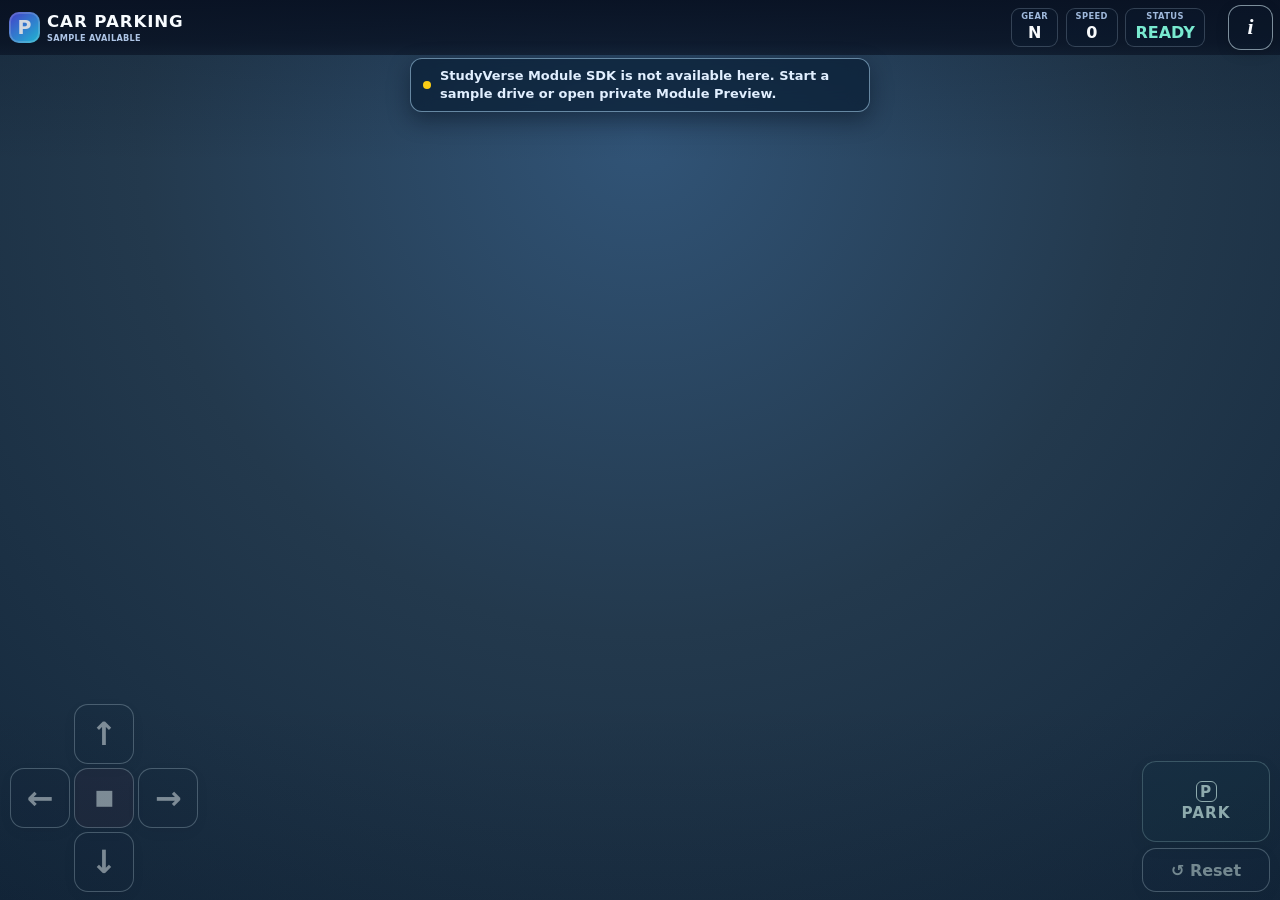
<file: studyverse-games/4c84c21e-b797-4754-8d49-5134538dd468/source/index.html>
<!doctype html>
<html lang="en">
<head>
  <meta charset="utf-8">
  <meta name="viewport" content="width=device-width, initial-scale=1">
  <title>Car Parking</title>
  <link rel="stylesheet" href="./styles.css">
  <link rel="stylesheet" href="./focus-layout.css">
</head>
<body>
  <main class="game-shell" aria-labelledby="game-title">
    <div class="lot-viewport" id="lot-viewport" tabindex="0" aria-label="Driving game. Arrow keys steer and move the car. Use the information button to read the question and answer choices.">
      <div class="lot" id="lot">
        <div class="lot-title" aria-hidden="true"><span>ANSWER PARKING</span><span>DRIVE · ALIGN · PARK</span></div>
        <div class="bays" id="bays" role="group" aria-label="Numbered answer parking bays"></div>
        <div class="lot-divider" aria-hidden="true"></div>
        <div class="lane-markings" aria-hidden="true"><span>DRIVING LANE</span></div>
        <div class="lane-markings lane-markings--2" aria-hidden="true"></div>
        <div class="lane-markings lane-markings--3" aria-hidden="true"></div>
        <div class="lane-markings lane-markings--4" aria-hidden="true"></div>
        <div class="lane-markings lane-markings--5" aria-hidden="true"></div>
        <div class="start-marker" aria-hidden="true">START</div>
        <div class="traffic-layer" id="traffic" aria-hidden="true"></div>
        <div class="car" id="car" role="img" aria-label="Your moving car">
          <span class="car-wheel wheel-tl"></span><span class="car-wheel wheel-tr"></span>
          <span class="car-wheel wheel-bl"></span><span class="car-wheel wheel-br"></span>
          <span class="car-body"><span class="car-hood"></span><span class="car-windshield"></span><span class="car-roof">★</span><span class="car-rear"></span></span>
        </div>
      </div>
    </div>

    <header class="hud" aria-label="Game controls and information">
      <div class="game-mark"><span class="mark" aria-hidden="true">P</span><div><h1 id="game-title">CAR PARKING</h1><span id="mode-tag" class="mode-tag">PRIVATE PREVIEW</span></div></div>
      <div class="hud-instruments" aria-label="Driving dashboard">
        <div class="instrument"><span>GEAR</span><strong id="gear">N</strong></div>
        <div class="instrument"><span>SPEED</span><strong id="speed">0</strong></div>
        <div class="instrument"><span>STATUS</span><strong id="driving-state">READY</strong></div>
      </div>
      <div class="hud-actions" role="group" aria-label="Game menu">
        <button id="info" class="info-button" type="button" aria-label="View full question and answer choices" aria-haspopup="dialog" aria-controls="question-modal" title="Question and choices">i</button>
        <button id="exit" class="exit-button is-hidden" type="button" aria-label="Exit game to Study Standard">×</button>
      </div>
    </header>

    <div class="guide" id="parking-guide" role="status" aria-live="polite">Driving guidance is available in the information menu.</div>

    <div class="game-controls" role="group" aria-label="Driving and parking controls">
      <div class="touch-pad" role="group" aria-label="Hold the direction arrows or brake to drive the car">
        <button type="button" class="direction up" id="drive-forward" aria-label="Hold to accelerate forward" disabled>↑</button>
        <button type="button" class="direction left" id="drive-left" aria-label="Hold to steer left" disabled>←</button>
        <button type="button" class="direction brake" id="drive-brake" aria-label="Hold to brake" disabled>■</button>
        <button type="button" class="direction right" id="drive-right" aria-label="Hold to steer right" disabled>→</button>
        <button type="button" class="direction down" id="drive-reverse" aria-label="Hold to reverse" disabled>↓</button>
      </div>
      <div class="parking-actions">
        <button id="park" class="park-button" type="button" disabled><span class="park-symbol" aria-hidden="true">P</span><span>PARK</span></button>
        <button id="reset-car" class="reset-button" type="button" aria-label="Reset car to starting position" disabled>↺<span class="action-label"> Reset</span></button>
      </div>
    </div>

    <div class="status-toast is-quiet" id="status-panel"><span class="status-light" aria-hidden="true"></span><p id="status" role="status" aria-live="polite">Connecting to StudyVerse…</p></div>

    <div id="question-modal" class="modal-backdrop is-hidden">
      <section id="question-dialog-panel" class="question-dialog" role="dialog" aria-modal="true" aria-labelledby="modal-title" aria-describedby="modal-description" tabindex="-1">
        <header class="modal-header"><div><p class="modal-eyebrow">STUDYVERSE · MULTIPLE CHOICE</p><h2 id="modal-title">Question &amp; choices</h2></div><button id="close-info" class="close-info" type="button" aria-label="Close question and return to driving">×</button></header>
        <div class="modal-scroll">
          <p class="modal-label">FULL QUESTION</p>
          <p id="modal-question" class="modal-question">Loading question…</p>
          <p class="modal-label">PARKING BAYS · ANSWER CHOICES</p>
          <ul id="modal-options" class="option-list" aria-label="Complete answer choices, numbered by parking bay"></ul>
          <p id="modal-description" class="modal-note">The number next to each choice matches a numbered bay in the driving game. Choosing a bay is not an answer submission: you must park inside it. Correct choices are never revealed here.</p>
          <div class="how-to"><h3>How to drive</h3><p>Keyboard: <strong>↑</strong> accelerate, <strong>↓</strong> reverse, <strong>← / →</strong> steer, <strong>Space</strong> brake, <strong>P</strong> park and <strong>R</strong> reset. Touchscreen: hold the matching on-screen arrows. Tap a numbered bay for optional assisted driving, then park yourself.</p></div>
          <div class="modal-session-actions" aria-label="Sample driving options">
            <button id="demo" class="session-button is-hidden" type="button">Try a sample drive</button>
            <button id="again" class="session-button is-hidden" type="button">Play sample again</button>
          </div>
        </div>
        <button id="resume-drive" class="resume-button" type="button">Back to driving</button>
      </section>
    </div>
  </main>
  <script type="module" src="./main.js"></script>
</body>
</html>
</file>
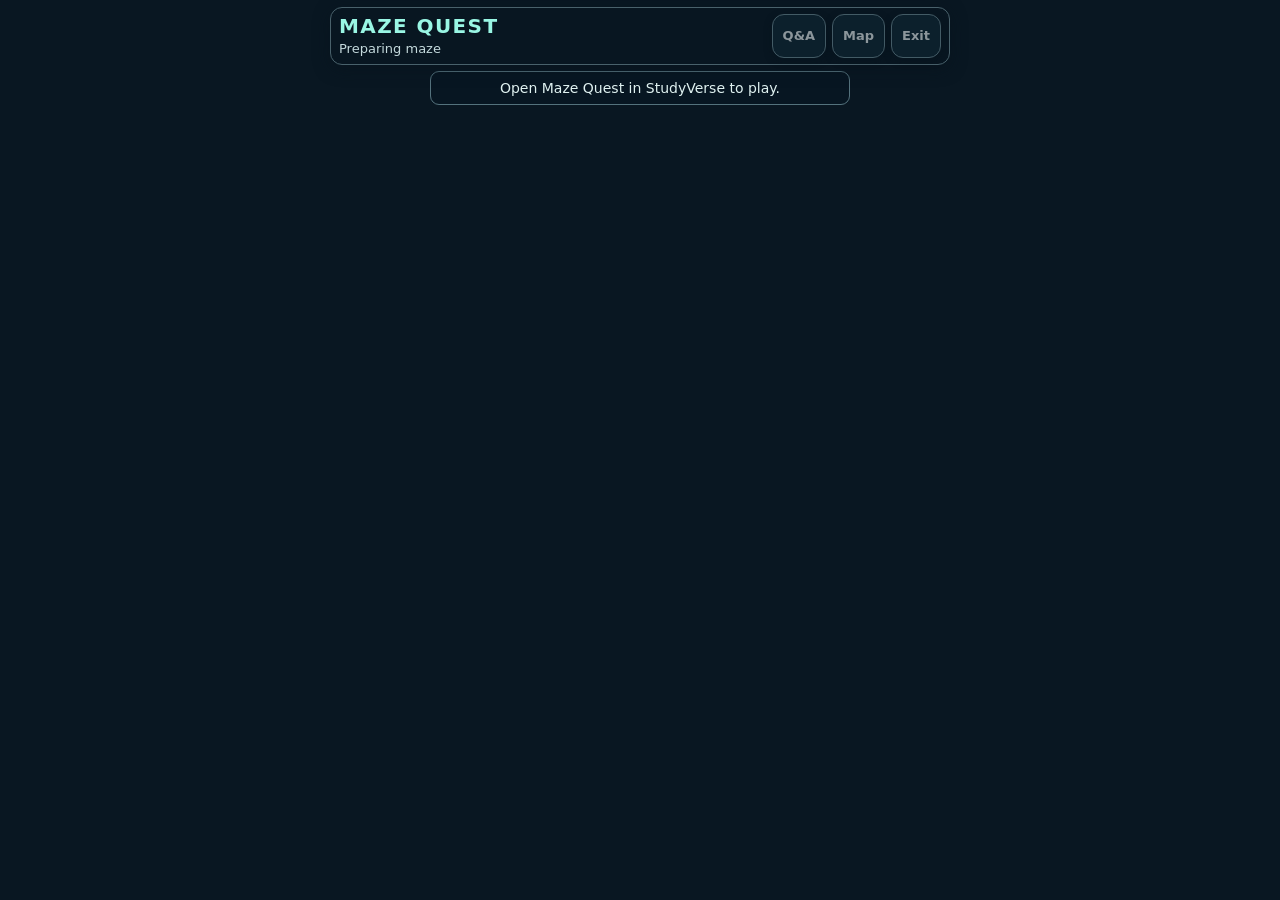
<file: studyverse-games/67bf24f0-98fc-4248-ae23-a566e8b7ee1b/source/index.html>
<!doctype html>
<html lang="en">
<head>
 <meta charset="utf-8">
 <meta name="viewport" content="width=device-width, initial-scale=1, viewport-fit=cover">
 <title>Maze Quest</title>
 <link rel="stylesheet" href="./styles.css">
</head>
<body>
<main class="game" id="game-screen" aria-label="Maze Quest">
 <div id="viewport-probe" class="probe" aria-hidden="true"></div>
 <section class="field" id="maze-field" aria-label="Maze playfield">
  <div class="board" id="board" aria-label="Maze board">
   <div id="hero" class="hero" aria-hidden="true">
    <span class="hero-head">&#183;&#183;</span>
    <span class="hero-body">&#9670;</span>
    <span class="hero-feet"></span>
   </div>
  </div>
  <div class="projectile-layer" aria-hidden="true">
   <div id="flying-arrow" class="flying-arrow" hidden>
    <span class="arrow-shaft"></span>
    <span class="arrow-head"></span>
    <span class="arrow-feathers"></span>
   </div>
  </div>
 </section>
 <header class="hud">
  <div class="brand"><h1>MAZE QUEST</h1><small id="progress">Preparing maze</small></div>
  <div class="menu">
   <button id="info" class="glass" type="button" aria-label="Read question and answers" disabled>Q&amp;A</button>
   <button id="map" class="glass" type="button" disabled>Map</button>
   <button id="exit" class="glass" type="button" aria-label="Exit to Study Standard" disabled>Exit</button>
  </div>
 </header>
 <p class="status" id="status" role="status" aria-live="polite">Connecting to StudyVerse...</p>
 <section id="play-area" class="play-area" hidden>
  <div class="dpad" aria-label="Directional movement controls">
   <div class="control-row"><button id="up" class="direction" type="button" aria-label="Move up">&#8593;</button></div>
   <div class="control-row">
    <button id="left" class="direction" type="button" aria-label="Move left">&#8592;</button>
    <button id="down" class="direction" type="button" aria-label="Move down">&#8595;</button>
    <button id="right" class="direction" type="button" aria-label="Move right">&#8594;</button>
   </div>
  </div>
  <div class="gate-actions" aria-label="Gate actions">
   <button id="confirm" class="enter" type="button" disabled>Enter gate</button>
   <button id="reset" class="glass" type="button" aria-label="Return to start">Reset</button>
  </div>
 </section>
 <section id="question-modal" class="modal" role="dialog" aria-modal="true" aria-label="Question and answer gates" hidden>
  <div class="modal-head"><h2>Question &amp; gates</h2><button id="close-question" class="glass" type="button" aria-label="Return to maze">Close</button></div>
  <p class="question" id="question"></p>
  <p id="page-info"></p>
  <div id="options" class="choices" aria-label="Track a gate without submitting"></div>
  <div class="page-controls">
   <button id="previous" class="glass" type="button">Previous gates</button>
   <button id="next" class="glass" type="button">Next gates</button>
  </div>
  <p class="help">Choose an answer to track its gate. Follow the compass and step count, or explore freely. Light stone walls block movement; dark floor tiles are walkable. A flying arrow enters from a random screen edge every two seconds, moving above the maze. Dodge it using the movement controls. Contact returns you to START with zero moves. START and answer gates are safe. Arrows pause in Q&A and Map. Open Map to see discovered corridors. Reach your chosen gate and tap Enter gate to confirm. StudyVerse handles checking and the next item.</p>
  <button id="resume" class="enter" type="button">Explore maze</button>
 </section>
 <section id="map-modal" class="modal" role="dialog" aria-modal="true" aria-label="Explored maze map" hidden>
  <div class="modal-head"><h2>Explored maze</h2><button id="close-map" class="glass" type="button" aria-label="Return to maze">Close</button></div>
  <p class="help">P = you | S = start | numbers = gates | # = wall | . = floor | ? = unexplored</p>
  <pre id="map-view" class="map-view" aria-label="Explored maze grid"></pre>
  <button id="new-maze" class="glass" type="button">Generate new maze</button>
  <button id="map-resume" class="enter" type="button">Back to maze</button>
 </section>
</main>
<script type="module" src="./main.js"></script>
</body>
</html>
</file>
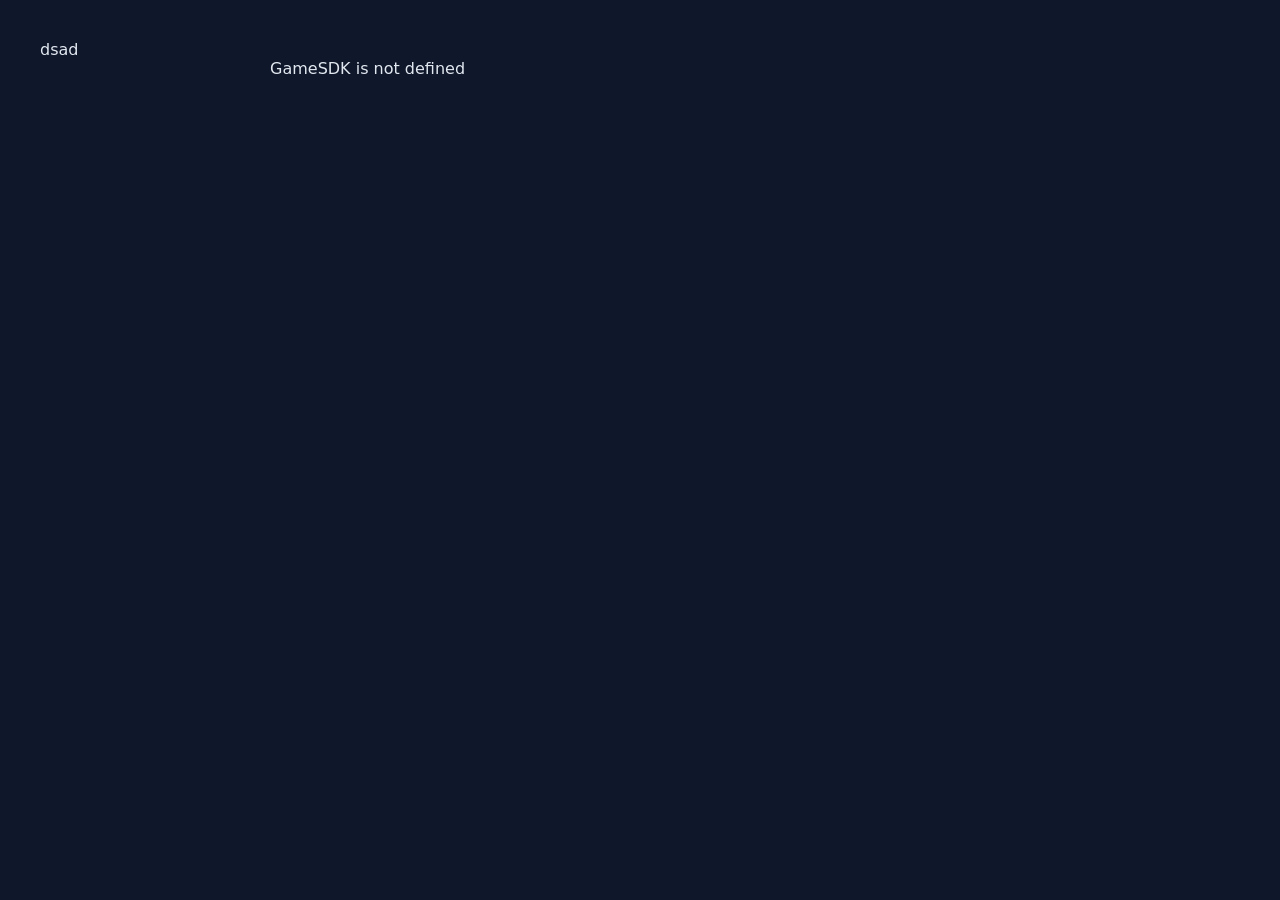
<file: studyverse-games/7e9aa17e-7dab-4a40-ae6a-8c758b960d07/source/index.html>
<!doctype html>dsad
<html lang="en"><head><link rel="stylesheet" href="./styles.css"></head><body><main id="game-screen" aria-label="Local Game preview"></main><script type="module" src="./main.js"></script></body></html>
</file>
<file: studyverse-games/4c84c21e-b797-4754-8d49-5134538dd468/source/styles.css>
:root{font-family:Inter,ui-sans-serif,system-ui,-apple-system,"Segoe UI",sans-serif;color:#f4f9ff;background:#081121;font-synthesis:none;color-scheme:dark;--safe-bottom:env(safe-area-inset-bottom,0px);--safe-top:env(safe-area-inset-top,0px)}
*{box-sizing:border-box}html,body{height:100%;width:100%;margin:0}body{overflow:hidden;background:#081121}button{font:inherit;cursor:pointer}button:disabled{opacity:.45;cursor:not-allowed}button:focus-visible,.lot-viewport:focus-visible{outline:3px solid #facc15;outline-offset:3px}[hidden],.is-hidden{display:none!important}
.game-shell{position:relative;isolation:isolate;width:100%;height:100vh;height:100dvh;overflow:hidden;background:radial-gradient(ellipse at 50% 38%,#1f4960 0%,#13283b 64%,#081221 100%)}
.game-shell:after{content:"";position:absolute;inset:0;pointer-events:none;z-index:3;background:linear-gradient(#071023b8 0%,transparent 16%,transparent 60%,#071021a6 100%)}
.lot-viewport{position:absolute;inset:clamp(62px,8vh,78px) 0 clamp(174px,24vh,214px);overflow:hidden;touch-action:pan-y;z-index:1;background:radial-gradient(circle at 50% 15%,#315477 0,#23394d 50%,#14283c 100%)}
.lot{position:absolute;top:0;left:0;isolation:isolate;transform-origin:0 0;background:repeating-linear-gradient(90deg,#2d4156 0,#2d4156 72px,#2a3e52 72px,#2a3e52 145px);overflow:hidden;will-change:transform}
.lot:before,.lot:after{content:"";position:absolute;left:0;right:0;z-index:1;height:12px;pointer-events:none;background:repeating-linear-gradient(90deg,#f4bb57 0 42px,#172b44 42px 84px)}.lot:before{top:0}.lot:after{bottom:0}
.lot-title{position:absolute;left:55px;right:55px;top:26px;display:flex;justify-content:space-between;align-items:center;color:#ffebbd;font-size:12px;font-weight:900;letter-spacing:.14em}
.bays{position:absolute;left:55px;right:55px;top:70px;height:199px;display:flex;z-index:3}
.bay{position:relative;height:199px;min-width:0;flex:1 1 0%;display:flex;flex-direction:column;align-items:center;gap:34px;background:#112c42ed;border:3px solid #ffefb6;border-top-width:5px;border-bottom:0;border-radius:0;color:#f7fcff;overflow:hidden}
.bay:not(:first-child){border-left:0}.bay:not(:disabled):hover{background:#1b4561}.bay:focus-visible{z-index:3;outline-offset:-7px}.bay.is-near{background:#1b5664}.bay.is-ready{background:#0d6558;box-shadow:inset 0 0 0 6px #40f3c4}
.bay-letter{display:grid;place-items:center;min-width:56px;height:52px;margin-top:13px;padding:0 9px;background:linear-gradient(135deg,#556bea,#3d50a5);border:2px solid #c5d0ff;border-radius:15px;font-size:28px;line-height:1;font-weight:1000;box-shadow:0 6px 14px #081c3988}.bay.is-ready .bay-letter{background:#048769;border-color:#a7f3d0}.bay-marker{font-size:48px;color:#ffffff3f;font-weight:1000;line-height:1}.bay.is-ready .bay-marker{color:#baffd3}
.lot-divider{position:absolute;top:270px;left:0;right:0;height:10px;background:repeating-linear-gradient(90deg,#e6f5ff 0 54px,transparent 54px 88px)}.lane-markings{position:absolute;top:382px;width:100%;border-top:6px dashed #e0d99d;text-align:center;color:#e2dfae;font-weight:900;font-size:14px;letter-spacing:.4em}
.lane-markings--2{top:477px}.lane-markings--3{top:572px}.lane-markings--4{top:667px}.lane-markings--5{top:762px}.lane-markings span{position:relative;top:11px;text-shadow:0 3px 8px #0c223c}.start-marker{position:absolute;bottom:34px;left:50%;transform:translateX(-50%);width:106px;height:8px;background:repeating-linear-gradient(90deg,#fff 0 13px,#1c2840 13px 26px);color:#fff;font-size:12px;font-weight:900;text-align:center;line-height:45px}
.car{position:absolute;z-index:8;width:50px;height:82px;pointer-events:none;filter:drop-shadow(0 9px 7px #07101bd9)}.car-body{position:absolute;inset:0;border:3px solid #c9f7ff;border-radius:13px;background:linear-gradient(90deg,#1579cb 0%,#4bddf6 49%,#1473c6 100%);box-shadow:inset 0 0 0 2px #0b477d;display:flex;align-items:center;flex-direction:column}.car-hood{width:70%;height:15px;margin-top:5px;border-top:4px solid #fff2a0;border-radius:5px}.car-windshield{width:38px;height:18px;background:linear-gradient(45deg,#154472,#8ce4f1);border:2px solid #b5eeff;border-radius:5px}.car-roof{font-size:11px;font-weight:900;color:#fef9c3;margin:auto;border-radius:50%;background:#10599c;width:21px;height:21px;display:grid;place-items:center}.car-rear{width:36px;height:8px;border-radius:4px;background:#8fd0ee;margin-bottom:6px}.car-wheel{position:absolute;background:#0c1322;border:2px solid #020617;border-radius:5px;width:11px;height:21px;z-index:-1}.wheel-tl{top:12px;left:-7px}.wheel-tr{top:12px;right:-7px}.wheel-bl{bottom:12px;left:-7px}.wheel-br{bottom:12px;right:-7px}.car.is-parked .car-body{border-color:#86efac;box-shadow:0 0 0 4px #34d39944}
/* Three independent road-only moving cars use the original world camera.
   Their art and hitboxes are decorative: no new focus targets or touch overlays. */
.traffic-layer{position:absolute;inset:0;z-index:7;pointer-events:none}
.car,.traffic-car{top:var(--vehicle-y,auto)}
.traffic-car{position:absolute;width:50px;height:82px;pointer-events:none;filter:drop-shadow(0 7px 7px rgba(3,12,27,.65));will-change:transform,left,top}
.traffic-car-body{position:absolute;inset:0;border:3px solid var(--traffic-rim);border-radius:12px;background:linear-gradient(90deg,var(--traffic-dark),var(--traffic-light) 48%,var(--traffic-dark));box-shadow:inset 0 0 0 2px rgba(2,17,36,.24)}
.traffic-car-body:before{content:"";position:absolute;top:12px;left:5px;right:5px;height:15px;border:2px solid rgba(238,253,255,.7);border-radius:5px;background:linear-gradient(135deg,#285172,#92d1e6)}
.traffic-car-body:after{content:"";position:absolute;left:9px;right:9px;bottom:11px;height:23px;border:2px solid rgba(234,246,255,.5);border-radius:6px;background:rgba(12,35,64,.3)}
.traffic-car:before,.traffic-car:after{content:"";position:absolute;z-index:-1;left:-7px;right:-7px;height:17px;border-left:10px solid #0b1525;border-right:10px solid #0b1525;pointer-events:none}
.traffic-car:before{top:12px}.traffic-car:after{bottom:12px}
.traffic-car--1{--traffic-rim:#ffe7a5;--traffic-light:#ffd36c;--traffic-dark:#ba6217}
.traffic-car--2{--traffic-rim:#ffd2e8;--traffic-light:#f7a0cb;--traffic-dark:#a62f80}
.traffic-car--3{--traffic-rim:#b8fff0;--traffic-light:#68dfd1;--traffic-dark:#0c928a}
.traffic-car--4{--traffic-rim:#e4d9ff;--traffic-light:#b7a1ff;--traffic-dark:#5843a9}
.traffic-car--5{--traffic-rim:#ebffb3;--traffic-light:#d9f778;--traffic-dark:#779428}

.hud{position:absolute;z-index:10;left:0;right:0;top:0;display:flex;align-items:center;justify-content:space-between;gap:12px;min-height:calc(62px + var(--safe-top));padding:calc(11px + var(--safe-top)) clamp(12px,2.8vw,28px) 10px;background:linear-gradient(180deg,#081122f5,#0c183bd1);border-bottom:1px solid #ffffff1c}
.game-mark{display:flex;align-items:center;gap:10px;min-width:0}.mark{display:grid;place-items:center;flex:none;width:38px;height:38px;border-radius:11px;background:linear-gradient(140deg,#4f46e5,#22d3ee);box-shadow:0 0 0 2px #ffffff33 inset;font-size:23px;font-weight:1000}.game-mark h1{margin:0;color:#f8fcff;font-size:clamp(.82rem,1.8vw,1.18rem);letter-spacing:.1em;font-weight:1000;white-space:nowrap}.mode-tag{display:block;max-width:180px;overflow:hidden;text-overflow:ellipsis;font-size:.57rem;font-weight:750;letter-spacing:.12em;color:#aec5e6;white-space:nowrap;margin-top:2px}
.hud-instruments{display:flex;justify-content:center;align-items:center;gap:clamp(6px,2vw,18px);margin-left:auto}.instrument{display:flex;flex-direction:column;text-align:center;min-width:50px}.instrument>span{font-size:.6rem;letter-spacing:.14em;font-weight:800;color:#9fb9dc}.instrument strong{font-size:clamp(.8rem,1.4vw,1.1rem);font-weight:900;color:#f8fafc}.instrument:last-child strong{color:#79ead0}
.info-button{display:grid;place-items:center;flex:none;margin-left:12px;width:45px;height:45px;border-radius:50%;background:#e9f4ff14;border:1px solid #edf6ff81;color:#fff;font-size:1.4rem;font-weight:850;font-family:Georgia,serif;font-style:italic;backdrop-filter:blur(8px);-webkit-backdrop-filter:blur(8px);box-shadow:0 6px 24px #06101b44}.info-button:hover,.info-button:focus-visible{background:#effbff35;border-color:#fff}
.guide{position:absolute;z-index:8;left:50%;bottom:calc(190px + var(--safe-bottom));transform:translateX(-50%);max-width:min(680px,calc(100% - 22px));padding:9px 17px;border:1px solid #9fdfff61;border-radius:999px;background:#0a1932c9;color:#d7f5ff;font-size:clamp(.7rem,1.3vw,.84rem);font-weight:800;text-align:center;line-height:1.4;backdrop-filter:blur(6px);pointer-events:none}
.game-controls{position:absolute;z-index:12;left:0;right:0;bottom:calc(10px + var(--safe-bottom));display:flex;align-items:flex-end;justify-content:space-between;gap:12px;padding:0 clamp(11px,2.8vw,30px);pointer-events:none}.touch-pad{display:grid;grid-template-columns:repeat(3,var(--arrow-size));grid-template-rows:repeat(3,var(--arrow-size));grid-template-areas:". up ." "left brake right" ". down .";gap:5px;--arrow-size:clamp(43px,5.6vw,62px);pointer-events:auto}.direction{display:grid;place-items:center;width:var(--arrow-size);height:var(--arrow-size);padding:0;border-radius:15px;border:1px solid #e0ecff7a;background:#1e3557dc;color:#f7fbff;font-size:clamp(1.65rem,3vw,2rem);font-weight:800;line-height:1;touch-action:none;user-select:none;-webkit-user-select:none;-webkit-tap-highlight-color:transparent;backdrop-filter:blur(12px);box-shadow:0 7px 20px #06101a66}.direction.up{grid-area:up}.direction.left{grid-area:left}.direction.brake{grid-area:brake;background:#5e394bdd;font-size:1.3rem}.direction.right{grid-area:right}.direction.down{grid-area:down}.direction:not(:disabled):hover,.direction.is-held{background:#5669dedf;border-color:#f4fcff;transform:scale(.97)}
.parking-actions{display:flex;align-items:flex-end;flex-direction:column;gap:8px;pointer-events:auto}.park-button{width:clamp(98px,14vw,156px);min-height:clamp(62px,9vw,94px);display:flex;flex-direction:column;align-items:center;justify-content:center;gap:3px;border-radius:18px;border:2px solid #9efad8;background:linear-gradient(145deg,#10cc9f,#079976);color:#06362e;font-weight:1000;font-size:clamp(.83rem,1.5vw,1.1rem);letter-spacing:.07em;box-shadow:0 10px 30px #033e3399}.park-symbol{display:grid;place-items:center;border:2px solid currentColor;width:24px;height:24px;border-radius:6px}.park-button:disabled{background:#203e4c;color:#b1cbd2;border-color:#688591}.park-button:not(:disabled):hover{filter:brightness(1.12)}.reset-button{width:clamp(98px,14vw,156px);min-height:40px;padding:8px 12px;border:1px solid #d0e3fa75;border-radius:12px;background:#1b3654d9;color:#f4f9ff;font-weight:900;backdrop-filter:blur(8px)}.reset-button:not(:disabled):hover{background:#385a84}
.status-toast{position:absolute;z-index:9;left:50%;transform:translateX(-50%);bottom:calc(140px + var(--safe-bottom));display:flex;align-items:center;gap:9px;width:max-content;max-width:min(570px,calc(100% - 335px));padding:9px 14px;border:1px solid #7fa2c460;border-radius:15px;background:#0c1b30e6;box-shadow:0 8px 22px #0209166b;backdrop-filter:blur(10px)}.status-toast p{margin:0;color:#e1efff;font-size:.75rem;line-height:1.38;font-weight:650;display:-webkit-box;-webkit-line-clamp:2;-webkit-box-orient:vertical;overflow:hidden}.status-light{width:8px;height:8px;flex:none;border-radius:50%;background:#71e7e9}.status-error .status-light{background:#facc15}.status-success .status-light{background:#4ade80}
.session-actions{position:absolute;z-index:14;top:calc(78px + var(--safe-top));left:50%;transform:translateX(-50%);display:flex;flex-wrap:wrap;align-items:center;justify-content:center;gap:8px;max-width:calc(100% - 16px)}.session-button{min-height:42px;background:#243d6eef;border:1px solid #a8c6ec;border-radius:12px;padding:8px 13px;color:#eff8ff;font-weight:850;font-size:.8rem}.session-button:hover{background:#4160a0}
.modal-backdrop{position:absolute;inset:0;z-index:20;display:grid;place-items:center;padding:clamp(8px,3vw,28px);background:#030b1ac9;backdrop-filter:blur(10px);-webkit-backdrop-filter:blur(10px)}.question-dialog{width:min(570px,100%);max-height:min(850px,calc(100dvh - 20px));min-height:0;display:flex;flex-direction:column;overflow:hidden;border:1px solid #729fcf;border-radius:24px;background:linear-gradient(150deg,#203962,#10213a 70%);box-shadow:0 26px 90px #000b}.modal-header{display:flex;justify-content:space-between;align-items:flex-start;gap:10px;padding:clamp(16px,3vw,25px) clamp(16px,3vw,26px) 14px;border-bottom:1px solid #ffffff30}.modal-eyebrow,.modal-label{color:#b4d2f9;font-size:.68rem;letter-spacing:.12em;font-weight:950;margin:0 0 7px}.modal-header h2{font-size:clamp(1.18rem,3vw,1.56rem);line-height:1.25;margin:0}.close-info{display:grid;place-items:center;flex:none;width:44px;height:44px;border-radius:12px;background:#ffffff12;border:1px solid #ffffff6b;color:#fff;font-size:1.75rem}.close-info:hover{background:#ffffff2b}.modal-scroll{overflow-y:auto;padding:20px clamp(16px,3vw,26px);overscroll-behavior:contain;min-height:0;scrollbar-color:#7799c1 #142340}.modal-question{font-size:clamp(1.05rem,2.7vw,1.35rem);font-weight:850;line-height:1.5;margin:0 0 25px;overflow-wrap:anywhere}.option-list{list-style:none;display:grid;gap:9px;margin:0 0 20px;padding:0}.option-list li{display:flex;align-items:flex-start;gap:12px;padding:11px 12px;border-radius:13px;border:1px solid #6181b172;background:#132848}.option-number{display:grid;place-items:center;flex:none;width:32px;min-height:32px;border-radius:9px;background:#4a5ed0;color:white;font-weight:950}.option-text{font-weight:750;line-height:1.55;overflow-wrap:anywhere;margin:auto 0}.modal-note{font-size:.81rem;line-height:1.55;color:#cbdaf0;padding:11px 13px;margin:0;background:#0b1c36b8;border-radius:11px}.how-to{margin-top:17px;border-top:1px solid #ffffff29;padding-top:12px}.how-to h3{font-size:.9rem;margin:0 0 7px}.how-to p{font-size:.8rem;color:#d4e5f7;line-height:1.6;margin:0}.resume-button{flex:none;margin:0 clamp(16px,3vw,26px) clamp(16px,3vw,24px);padding:13px;border:1px solid #dceafa;background:#d3e9fc;color:#10233c;border-radius:12px;font-weight:950;min-height:48px}.resume-button:hover{background:#fff}
@media(min-width:1100px){.touch-pad{--arrow-size:58px}.guide{bottom:calc(195px + var(--safe-bottom))}.status-toast{bottom:calc(102px + var(--safe-bottom))}}
@media(max-width:660px){.hud{gap:7px;padding-left:11px;padding-right:11px}.hud-instruments{gap:9px}.instrument{min-width:36px}.instrument:last-child{display:none}.info-button{margin-left:1px;width:44px;height:44px}.game-mark h1{font-size:.82rem}.mode-tag{font-size:.52rem}.game-shell .guide{bottom:calc(170px + var(--safe-bottom))}.status-toast{bottom:calc(119px + var(--safe-bottom));max-width:calc(100% - 260px);padding:7px 9px}.status-toast p{font-size:.65rem}.touch-pad{--arrow-size:clamp(44px,11vw,56px);gap:4px}.direction{border-radius:12px}.park-button{width:clamp(91px,23vw,120px);min-height:65px;border-radius:14px}.reset-button{width:clamp(91px,23vw,120px);min-height:42px}.lot-viewport{inset:64px 0 clamp(168px,24vh,192px)}}
@media(max-width:395px){.instrument:nth-child(2){display:none}.mark{width:33px;height:33px}.game-mark{gap:7px}.hud{min-height:59px}.status-toast{left:auto;right:8px;transform:none;max-width:calc(100% - 180px);bottom:calc(126px + var(--safe-bottom))}.game-shell .guide{font-size:.68rem;bottom:calc(166px + var(--safe-bottom))}.touch-pad{--arrow-size:44px}.direction{border-radius:11px}.parking-actions{gap:5px}.park-button,.reset-button{width:88px}.lot-viewport{inset:59px 0 167px}}
@media(max-height:570px) and (min-width:540px){.hud{min-height:49px;padding-top:7px;padding-bottom:6px}.lot-viewport{inset:51px 110px 8px 110px}.touch-pad{--arrow-size:clamp(38px,10vh,48px);gap:3px}.direction{border-radius:10px}.game-controls{bottom:calc(5px + var(--safe-bottom));padding:0 8px}.park-button{min-height:54px;width:83px}.reset-button{min-height:36px;width:83px}.game-shell .guide{bottom:calc(10px + var(--safe-bottom));max-width:calc(100% - 310px);padding:7px 10px}.status-toast{top:55px;bottom:auto;max-width:calc(100% - 240px)}.session-actions{top:55px}}
@media(max-height:390px) and (max-width:539px){.lot-viewport{inset:53px 0 135px}.touch-pad{--arrow-size:35px}.direction{border-radius:9px}.park-button{min-height:45px}.reset-button{min-height:34px}.game-shell .guide{display:none}.status-toast{bottom:calc(112px + var(--safe-bottom))}}
@media(prefers-reduced-motion:reduce){*,*::before,*::after{transition:none!important;animation:none!important;scroll-behavior:auto!important}}

/* Full-screen game canvas: slim transparent touch and park controls sit over the moving world.
   Arrows remain legible on dark roads; the camera reserves their touch-safe regions. */
.lot-viewport{inset:0!important;touch-action:pan-x pan-y}
.hud{background:linear-gradient(180deg,rgba(8,17,34,.66),rgba(12,24,59,.13));border-bottom-color:rgba(255,255,255,.08)}
.game-controls{pointer-events:none}
.touch-pad,.parking-actions{pointer-events:auto}
.direction{background:rgba(12,31,53,.27);border-color:rgba(226,241,255,.45);color:rgba(255,255,255,.96);box-shadow:0 4px 16px rgba(3,11,26,.18);backdrop-filter:blur(5px);-webkit-backdrop-filter:blur(5px)}
.direction.brake{background:rgba(100,34,60,.29)}
.direction:not(:disabled):hover,.direction.is-held{background:rgba(76,108,221,.50);border-color:rgba(255,255,255,.92)}
.park-button{background:rgba(5,108,87,.30);color:#e5fff8;border-color:rgba(142,250,213,.72);box-shadow:0 8px 24px rgba(1,27,27,.19);backdrop-filter:blur(7px);-webkit-backdrop-filter:blur(7px)}
.park-button:disabled{background:rgba(24,62,76,.26);border-color:rgba(140,189,196,.46);color:#d4edea;opacity:.65}
.reset-button{background:rgba(17,47,81,.24);border-color:rgba(226,241,255,.45);box-shadow:none}
.guide{background:rgba(9,27,47,.55);border-color:rgba(168,220,251,.35)}
.status-toast{background:rgba(9,27,49,.58);border-color:rgba(136,191,229,.34)}
@media(max-width:660px){.direction{backdrop-filter:blur(4px)}.park-button{min-height:62px}.status-toast{max-width:calc(100% - 270px)}}
@media(max-width:395px){.game-controls{padding:0 7px}.direction{font-size:1.5rem}.park-button{min-height:56px}.status-toast{max-width:calc(100% - 192px)}}
@media(max-height:570px) and (min-width:540px){.lot-viewport{inset:0!important}.game-controls{padding:0 8px}.guide{max-width:calc(100% - 300px)}}
@media(max-height:390px) and (max-width:539px){.lot-viewport{inset:0!important}.touch-pad{--arrow-size:35px}}

/* Keep optional Study Standard navigation inside the question modal, never over the road. */
.modal-scroll .session-button{display:block;width:100%;margin-top:15px;min-height:48px;background:rgba(58,88,137,.44);border:1px solid rgba(211,234,255,.65);border-radius:12px;color:#eff8ff}
.modal-scroll .session-button:not(:disabled):hover{background:rgba(72,109,172,.62)}
</file>
<file: studyverse-games/4c84c21e-b797-4754-8d49-5134538dd468/source/focus-layout.css>
/* Responsive, game-first fullscreen layer: independent of the bundled arcade art.
   The world spans the viewport. All chrome, controls and game messages overlay it.
   Car art stays visible behind translucent controls (no backdrop blur). */
:root{--glass:rgba(11,29,52,.19);--glass-border:rgba(222,245,255,.54);--safe-top:max(env(safe-area-inset-top,0px),var(--studyverse-safe-top,0px));--safe-bottom:max(env(safe-area-inset-bottom,0px),var(--studyverse-safe-bottom,0px));--safe-left:max(env(safe-area-inset-left,0px),var(--studyverse-safe-left,0px));--safe-right:max(env(safe-area-inset-right,0px),var(--studyverse-safe-right,0px))}
html,body{width:100%;height:100%;overflow:hidden}
.game-shell{position:relative;width:100%;height:100vh;height:100dvh;min-height:0;overflow:hidden;isolation:isolate}
.game-shell::after{pointer-events:none;background:linear-gradient(180deg,rgba(5,15,30,.26),transparent 18%,transparent 78%,rgba(5,15,30,.15))}
.lot-viewport{position:absolute!important;inset:0!important;width:100%;height:100%;min-height:0;overflow:hidden;touch-action:none;z-index:1}
.lot{transform-origin:0 0;will-change:transform}
/* HUD is glass placed on the road, not a header that reduces the driving area. */
.hud{position:absolute;z-index:15;inset:0 0 auto;display:flex;min-height:0;align-items:center;gap:clamp(4px,1vw,12px);padding:calc(5px + var(--safe-top)) max(7px,var(--safe-right)) 5px max(9px,var(--safe-left));border:0;background:linear-gradient(180deg,rgba(8,17,34,.94),rgba(8,17,34,.80) 78%,rgba(8,17,34,.63));pointer-events:none}
.game-mark{display:flex;align-items:center;min-width:0;gap:7px}
.game-mark .mark{width:31px;height:31px;flex:none;font-size:19px;border-radius:10px;opacity:.86}
.game-mark h1{margin:0;font-size:clamp(.72rem,1.3vw,1.1rem);line-height:1.2;letter-spacing:.055em;white-space:nowrap}
.mode-tag{font-size:.51rem;max-width:125px;letter-spacing:.035em;margin-top:1px}
.hud-instruments{display:flex;gap:clamp(4px,.6vw,11px);align-items:center;flex:none;margin-left:auto}
.instrument{display:flex;flex-direction:column;align-items:center;min-width:0;padding:3px clamp(4px,.7vw,10px);border:1px solid rgba(201,225,245,.21);border-radius:9px;background:rgba(14,31,55,.20)}
.instrument>span{font-size:.52rem;letter-spacing:.045em;line-height:1.2}
.instrument strong{font-size:clamp(.77rem,1.25vw,1.04rem);line-height:1.35}
.hud-actions{display:flex;align-items:center;gap:clamp(3px,.6vw,9px);margin-left:clamp(2px,.9vw,12px);flex:none;pointer-events:auto}
.info-button,.exit-button{display:grid;place-items:center;flex:none;margin:0;width:clamp(44px,3.5vw,47px);height:clamp(44px,3.5vw,47px);min-width:44px;min-height:44px;border:1px solid var(--glass-border);border-radius:13px;color:#f8fbff;background:var(--glass);box-shadow:0 4px 13px rgba(0,0,0,.13);backdrop-filter:none;-webkit-backdrop-filter:none;line-height:1}
.info-button{font-style:italic;font-weight:900;font-size:1.35rem}
.exit-button{font-family:ui-sans-serif,system-ui,sans-serif;font-size:1.9rem;font-weight:400;padding-bottom:4px}
.info-button:hover,.exit-button:hover{background:rgba(23,63,99,.37);border-color:#f6ffff}
/* Actual virtual controls are on top of the SAME driving viewport. */
.game-controls{position:absolute;z-index:18;inset:auto 0 0;display:flex;justify-content:space-between;align-items:flex-end;gap:8px;padding:0 max(10px,var(--safe-right)) calc(8px + var(--safe-bottom)) max(10px,var(--safe-left));pointer-events:none}
.touch-pad{--arrow-size:clamp(44px,4.7vw,62px);grid-template-columns:repeat(3,var(--arrow-size));grid-template-rows:repeat(3,var(--arrow-size));gap:4px;pointer-events:auto}
.direction{width:var(--arrow-size);height:var(--arrow-size);border-radius:14px;border:1px solid var(--glass-border);background:var(--glass)!important;color:#f8ffff;box-shadow:0 4px 14px rgba(3,10,21,.13);backdrop-filter:none;-webkit-backdrop-filter:none;touch-action:none}
.direction.brake{background:rgba(91,32,58,.22)!important}
.direction:not(:disabled):hover,.direction.is-held{background:rgba(66,102,186,.42)!important;transform:scale(.97)}
.parking-actions{display:flex;flex-direction:column;align-items:center;gap:6px;pointer-events:auto}
.park-button,.reset-button{width:clamp(79px,10vw,133px);border:1px solid rgba(168,255,228,.65);border-radius:14px;background:rgba(3,112,81,.22)!important;box-shadow:0 5px 16px rgba(1,26,22,.13);color:#e8fff8;backdrop-filter:none;-webkit-backdrop-filter:none}
.park-button{min-height:clamp(59px,8vw,81px);font-size:clamp(.76rem,1.2vw,.95rem);gap:2px}
.park-button:disabled{background:rgba(15,65,74,.16)!important;color:#d1f3ec;border-color:rgba(172,216,215,.38);opacity:.64}
.park-symbol{border-width:1px;width:21px;height:21px}
.reset-button{min-height:38px;background:rgba(11,36,63,.19)!important;border-color:var(--glass-border)}
.park-button:not(:disabled):hover,.reset-button:not(:disabled):hover{background:rgba(28,127,103,.45)!important}
/* Driving/status text remains accessible but does not obstruct the roadway. */
.game-shell .guide,.game-shell .status-toast.is-quiet{position:absolute!important;width:1px!important;height:1px!important;padding:0!important;margin:-1px!important;overflow:hidden!important;clip:rect(0,0,0,0)!important;white-space:nowrap!important;border:0!important;transform:none!important}
.game-shell .status-toast:not(.is-quiet){z-index:17;top:calc(58px + var(--safe-top));bottom:auto;left:50%;right:auto;transform:translateX(-50%);max-width:min(460px,calc(100% - 18px));padding:8px 12px;background:rgba(6,26,48,.64);border:1px solid rgba(173,216,245,.55);border-radius:12px;pointer-events:none}
.game-shell .status-toast:not(.is-quiet) p{display:block;font-size:clamp(.67rem,1.1vw,.81rem);line-height:1.4;overflow-wrap:anywhere}
/* The only non-driving actions are contextual and live INSIDE the information dialog. */
.modal-session-actions{display:flex;flex-direction:column;gap:8px;margin-top:14px}
.modal-session-actions .session-button{min-height:46px;width:100%;background:rgba(48,81,139,.42);border-radius:12px}
/* Responsive controls never create a second panel or crop the world. */
@media(max-width:650px){
 .hud{gap:5px}
 .hud-instruments{gap:4px}
 .instrument:last-child{display:none}
 .game-mark .mark{width:28px;height:28px;font-size:17px}
 .mode-tag{max-width:94px}
 .game-controls{padding:0 max(7px,var(--safe-right)) calc(5px + var(--safe-bottom)) max(7px,env(safe-area-inset-left,0px))}
 .touch-pad{--arrow-size:clamp(44px,11vw,53px)}
 .direction{border-radius:11px;font-size:1.6rem}
 .park-button,.reset-button{width:clamp(77px,21vw,105px)}
 .park-button{min-height:65px}
 .reset-button{min-height:39px}
}
@media(max-width:385px){
 .hud{padding-left:max(6px,var(--safe-left));padding-right:max(6px,var(--safe-right));gap:3px}
 .hud-instruments .instrument:nth-child(2){display:none}
 .game-mark{gap:5px}
 .mode-tag{font-size:.44rem;max-width:72px}
 .game-mark h1{font-size:.7rem;letter-spacing:.015em}
 .hud-actions{gap:4px;margin-left:3px}
 .touch-pad{--arrow-size:44px}
 .park-button,.reset-button{width:78px}
 .park-button{min-height:58px}
 .reset-button{min-height:36px}
}
@media(max-height:590px){
 .hud{padding-top:calc(4px + var(--safe-top));padding-bottom:3px}
 .mode-tag{display:none}
 .game-controls{padding-bottom:calc(4px + var(--safe-bottom))}
 .touch-pad{--arrow-size:clamp(44px,10.5vh,49px);gap:3px}
 .direction{border-radius:10px}
 .park-button{min-height:55px}
 .reset-button{min-height:35px}
 .game-shell .status-toast:not(.is-quiet){top:calc(48px + var(--safe-top))}
}
@media(max-height:320px){.touch-pad{--arrow-size:44px}.park-button{min-height:48px}.reset-button{min-height:31px}.hud-instruments .instrument:last-child{display:none}}
@media(prefers-reduced-motion:reduce){.lot{will-change:auto}}

/* Decorative road labels must never compete with the compact HUD or car. */
.lot-title,.lane-markings span{display:none!important}

/* The host may supply safe insets when this game runs in an isolated iframe. */
.game-mark h1{overflow:hidden;text-overflow:ellipsis;min-width:0}
.modal-backdrop{padding:max(8px,var(--safe-top)) max(8px,var(--safe-right)) max(8px,var(--safe-bottom)) max(8px,var(--safe-left))}
.question-dialog{max-height:100%}
.reset-button{min-height:44px}
@media(max-width:360px){.mode-tag{display:none}.game-mark .mark{display:none}.hud-instruments{gap:3px}}
</file>
<file: studyverse-games/67bf24f0-98fc-4248-ae23-a566e8b7ee1b/source/styles.css>
/* Immersive Maze Quest: local-only styles, with a scoped-player fallback. */
:root{font-family:system-ui,-apple-system,"Segoe UI",sans-serif;color:#e5f7f3;--safe-top:max(env(safe-area-inset-top,0px),var(--studyverse-safe-top,0px));--safe-bottom:max(env(safe-area-inset-bottom,0px),var(--studyverse-safe-bottom,0px));--safe-left:max(env(safe-area-inset-left,0px),var(--studyverse-safe-left,0px));--safe-right:max(env(safe-area-inset-right,0px),var(--studyverse-safe-right,0px))}
*{box-sizing:border-box}
html,body{width:100%;height:100%;margin:0;background-color:#081721}
body{overflow:hidden}
[hidden]{display:none!important}
.game{position:relative;isolation:isolate;width:100%;height:76vh;overflow:hidden;background-color:#091722;color:#f1f5f9;font-family:system-ui,-apple-system,"Segoe UI",sans-serif}
body .game{height:100vh;height:100dvh}
.probe{position:absolute;top:0;left:0;width:100%;height:100vh;height:100dvh;opacity:0;pointer-events:none}
.field{position:absolute;inset:0;display:flex;align-items:center;justify-content:center;overflow:hidden;background-color:#091722}
.board{position:relative;flex-shrink:0;overflow:hidden;user-select:none}
.maze-row{display:flex}
.tile{display:flex;align-items:center;justify-content:center;background-color:#142c36;min-width:0;min-height:0;border:1px solid #10242e}
.mark{display:flex;align-items:center;justify-content:center;width:90%;height:90%;font-size:clamp(10px,2.6vw,24px);font-weight:800;line-height:1;color:#f9f2ff}
.floor .mark{width:100%;height:100%;background-color:#203e49;border:1px solid #2b4b56;border-radius:2px}
.wall,.stone{background-color:#8b9da5;align-items:start;border:1px solid #455967;box-shadow:inset 0 -5px 0 #526674}
.wall .mark,.stone .mark{width:100%;height:33%;background-color:#d4dfe2;border:1px solid #b6c7cd;box-shadow:0 2px 2px #425762}
.stone .mark{background-color:#bacbd1}
.void{background-color:#091722;border-color:#091722}
.gate .mark,.target .mark{width:85%;height:85%;background:linear-gradient(135deg,#504281,#322653);border:2px solid #b8a1f1;border-radius:7px;box-shadow:0 0 10px #9673d477}
.target .mark{background:linear-gradient(135deg,#a044c3,#64349e);border-color:#f5d0fe;box-shadow:0 0 14px #dc99ff}
.start .mark{background-color:#24685d;border:1px solid #72d5be;border-radius:6px;color:#c3f8df}
.hero{position:absolute;display:flex;flex-direction:column;align-items:center;justify-content:center;pointer-events:none;z-index:2;filter:drop-shadow(0 3px 2px #07131c)}
.hero-head,.hero-body{text-align:center;font-size:clamp(8px,1.9vw,18px);line-height:1.1;font-weight:800}
.hero-head{width:54%;height:28%;background-color:#f4c58c;color:#102c36;border:1px solid #ffe4ba;border-radius:35% 35% 25% 25%}
.hero-body{width:72%;height:43%;background:linear-gradient(135deg,#45e0c2,#16847e);color:#e7fff8;border:1px solid #7af4d8;border-radius:5px}
.hero-feet{width:55%;height:16%;background-color:#52687b;border-radius:3px}
.hud{position:absolute;z-index:10;top:max(7px,var(--safe-top,0px));left:max(7px,var(--safe-left,0px));right:max(7px,var(--safe-right,0px));display:flex;align-items:center;justify-content:space-between;gap:6px;padding:6px 8px;background-color:rgba(8,23,34,.90);border:1px solid #49616b;border-radius:12px;box-shadow:0 4px 16px #07131c88}
.brand{min-width:0;flex:1}
h1{font-size:clamp(12px,3.3vw,20px);line-height:1.15;margin:0;letter-spacing:.07em;color:#99f6e4;overflow:hidden;text-overflow:ellipsis;white-space:nowrap}
.brand small{display:block;font-size:clamp(10px,2.6vw,13px);color:#c4d9dc;line-height:1.25;overflow:hidden;text-overflow:ellipsis;white-space:nowrap;margin-top:3px}
.menu,.action-row,.page-controls,.control-row,.gate-actions{display:flex;gap:6px}
.menu{flex-shrink:0}
.status{position:absolute;z-index:9;top:calc(max(7px,var(--safe-top,0px)) + 64px);left:max(8px,var(--safe-left,0px));right:max(8px,var(--safe-right,0px));max-width:420px;margin:0 auto;text-align:center;font-size:clamp(11px,2.7vw,14px);line-height:1.3;padding:7px 9px;background-color:rgba(8,23,34,.86);border:1px solid #42616b;border-radius:9px;color:#e0f2f1;overflow-wrap:anywhere;pointer-events:none}
button{min-height:44px;margin:0;padding:7px 10px;border:1px solid #72919b;border-radius:12px;color:#f3fafb;font-family:inherit;font-size:13px;font-weight:700;line-height:1.2;cursor:pointer;user-select:none;-webkit-tap-highlight-color:transparent}
button:disabled{opacity:.56;cursor:default}
button:focus-visible{outline:3px solid #facc72;outline-offset:2px}
.glass,.direction{background-color:rgba(17,42,55,.91);box-shadow:0 3px 7px #06131b88}
.glass:hover,.direction:hover{border-color:#c6f3ef}
.glass:active,.direction:active{background-color:#2d626b}
.menu .glass,.modal-head .glass{min-width:44px;white-space:nowrap}
.play-area{position:absolute;inset:0;z-index:11;pointer-events:none}
.dpad,.gate-actions{pointer-events:auto}
.direction{width:clamp(44px,11.5vw,62px);height:clamp(44px,11.5vw,62px);font-size:clamp(22px,5vw,30px);border-radius:14px;padding:0;touch-action:none}
.dpad{position:absolute;left:max(9px,var(--safe-left,0px));bottom:max(9px,var(--safe-bottom,0px));display:flex;flex-direction:column;gap:6px}
.control-row{justify-content:center}
.gate-actions{position:absolute;right:max(9px,var(--safe-right,0px));bottom:max(9px,var(--safe-bottom,0px));flex-direction:column;max-width:44%;align-items:stretch}
.gate-actions .glass{width:100%;min-height:44px}
.action-row{justify-content:space-between}
.action-row .glass{flex:1;min-width:44px}
.enter{background:linear-gradient(135deg,#17645e,#11473f);border-color:#60a89b;min-width:92px;color:#f5fffb;box-shadow:0 3px 8px #07131c88}
.gate-ready{background:linear-gradient(135deg,#087d65,#126354);border:2px solid #a7f3d0;box-shadow:0 0 14px #50e7b877}
.held{background-color:#0f766e;border-color:#99f6e4}
.modal{position:absolute;z-index:20;top:max(8px,var(--safe-top,0px));bottom:max(8px,var(--safe-bottom,0px));left:max(8px,var(--safe-left,0px));right:max(8px,var(--safe-right,0px));max-width:540px;margin:0 auto;overflow-y:auto;overflow-x:hidden;overscroll-behavior:contain;background-color:#112733;border:1px solid #557884;border-radius:16px;padding:clamp(12px,3.5vw,22px);box-shadow:0 0 0 100vmax rgba(4,14,22,.72);color:#eef8f8}
.modal-head{display:flex;align-items:center;justify-content:space-between;gap:8px}
h2{margin:0;color:#99f6e4;font-size:clamp(16px,4.5vw,23px);line-height:1.2}
.question{font-size:clamp(16px,4vw,20px);font-weight:600;line-height:1.5;overflow-wrap:anywhere;margin:16px 0 10px}
#page-info{color:#a8cbd0;font-size:12px;line-height:1.35;margin:8px 0}
.choices{display:flex;flex-direction:column;gap:8px}
.option{background-color:#1a3544;border-color:#496b77;text-align:left;line-height:1.45;min-height:48px;padding:11px 12px;overflow-wrap:anywhere;white-space:normal}
.option:hover{border-color:#c1b3ed}
.selected{background-color:#4d377e;border:2px solid #c5a8f3}
.page-controls{margin-top:9px;flex-wrap:wrap}
.page-controls button{flex:1}
.help{font-size:12px;line-height:1.55;color:#b7d1d5;overflow-wrap:anywhere;margin:14px 0}
.modal>.enter{width:100%;margin-top:4px;min-height:48px;font-size:15px}
.map-view{background-color:#081b25;border:1px solid #42646c;border-radius:10px;padding:8px;font-family:monospace;font-size:clamp(9px,2.65vw,14px);line-height:1.23;color:#bcefe2;overflow:auto;white-space:pre;text-align:center;margin:8px 0 12px}
#new-maze{width:100%;margin-bottom:8px}
@media(max-width:360px){
 .hud{padding:5px;gap:4px}.menu{gap:4px}.menu .glass{padding:5px 6px;font-size:12px}
 .gate-actions{max-width:44%}.action-row{gap:4px}.action-row .glass{padding:6px}
 .status{font-size:11px}.modal{padding:10px}
}
@media(max-height:480px){
 .hud{top:max(4px,var(--safe-top,0px));padding:4px 6px}
 .status{top:calc(max(4px,var(--safe-top,0px)) + 57px);padding:5px 8px}
 .direction{width:44px;height:44px;font-size:23px}.dpad,.control-row{gap:4px}
 .modal{padding:10px 14px}.question{margin:8px 0;font-size:16px}
 .help{margin:8px 0}.map-view{font-size:10px}
}
@media(min-width:760px) and (min-height:481px){
 .hud{max-width:620px;margin:0 auto}.dpad{left:max(18px,var(--safe-left,0px))}.gate-actions{right:max(18px,var(--safe-right,0px))}
 .modal{top:max(20px,var(--safe-top,0px));bottom:max(20px,var(--safe-bottom,0px))}
}
@media(prefers-reduced-motion:reduce){*{scroll-behavior:auto}}

/* Independent decorative sprite above the field, beneath the HUD and dialogs. */
.projectile-layer{position:absolute;inset:0;z-index:4;overflow:hidden;pointer-events:none}
.flying-arrow{position:absolute;width:44px;height:14px;pointer-events:none;transform-origin:center;filter:drop-shadow(0 2px 2px #07131c)}
.arrow-shaft{position:absolute;left:8%;right:14%;top:6px;height:3px;background-color:#f5d69b;border-radius:2px;box-shadow:0 0 3px #241b10}
.arrow-head{position:absolute;right:0;top:2px;width:0;height:0;border-top:6px solid transparent;border-bottom:6px solid transparent;border-left:10px solid #f8fafc}
.arrow-feathers{position:absolute;left:0;top:2px;width:12px;height:10px;background-color:#e6a54f;border:1px solid #ffdb92;border-radius:2px;transform:rotate(-15deg)}
/* Clearer gate readiness, touch feedback and game HUD without reducing the arena. */
#info:not(:disabled){border-color:#79cbbf;color:#c7fff0}
.enter:disabled{background-color:#122d38;color:#d3e3e7;opacity:.88;box-shadow:none;border-color:#58737c}
.gate-ready{color:#fff;box-shadow:0 0 12px #50e7b877}
.direction:active,.direction.held{background-color:#0b7970;border-color:#b4ffec;box-shadow:inset 0 2px 4px #07272b}
.status{border-color:#54727d}
</file>
<file: studyverse-games/7e9aa17e-7dab-4a40-ae6a-8c758b960d07/source/styles.css>
body{font:16px system-ui;background:#0f172a;color:#e2e8f0;padding:2rem}#game-screen{max-width:740px;margin:auto}button{display:block;min-height:44px;margin:.5rem 0;padding:.65rem 1rem;background:#4f46e5;border:0;border-radius:.5rem;color:white;cursor:pointer}button:focus-visible{outline:3px solid #fbbf24}pre{white-space:pre-wrap;overflow-wrap:anywhere}
</file>
